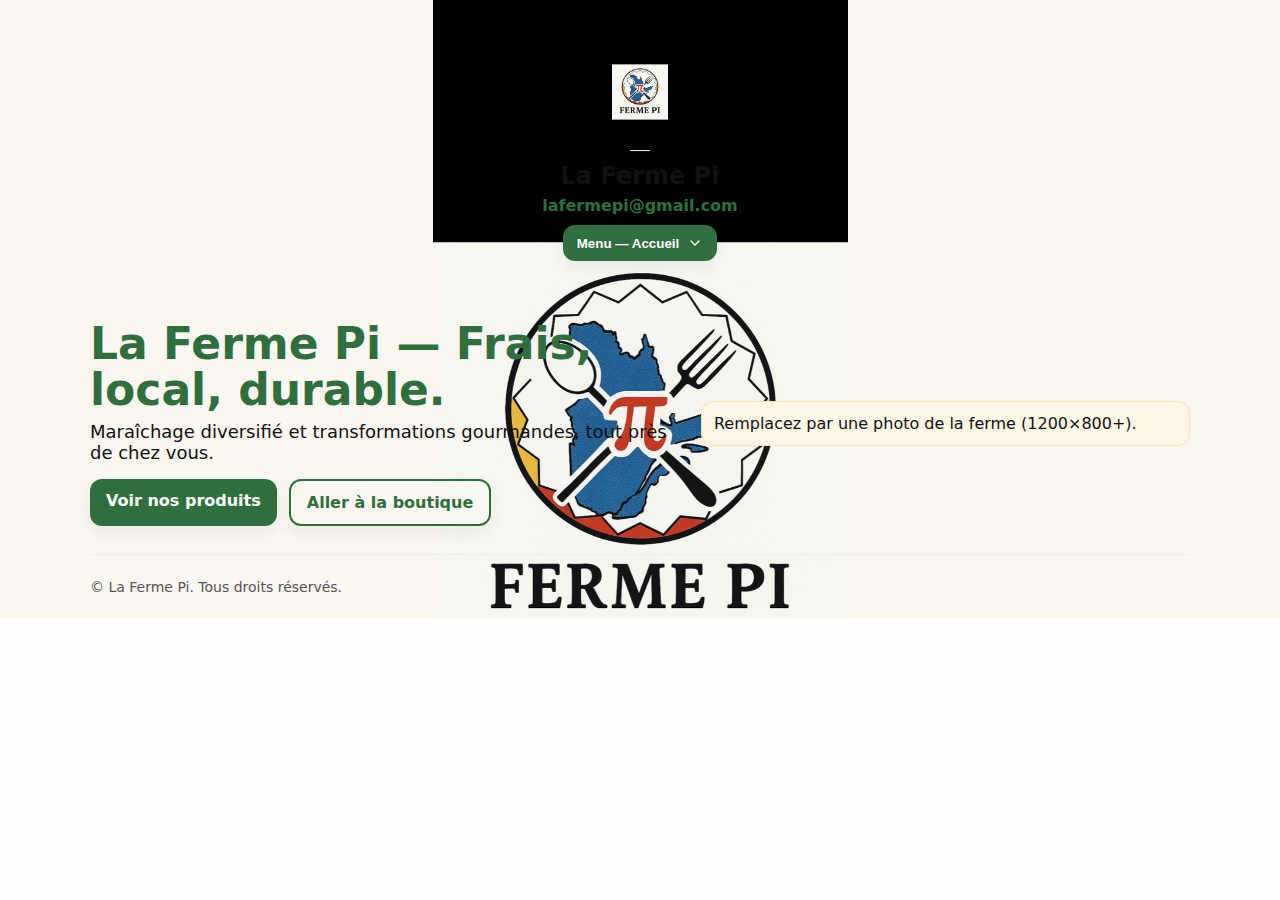
<file: index.html>
<!doctype html><html lang="fr"><head>
<meta charset="utf-8"><meta name="viewport" content="width=device-width, initial-scale=1">
<title>La Ferme Pi — Accueil</title>
<link rel="stylesheet" href="styles.css"></head><body class="homepage">

  
  
  <header class="header container" role="banner" style="flex-direction:column;align-items:center;gap:10px;text-align:center">
    <div class="brand" style="flex-direction:column;align-items:center;gap:6px">
      <picture><source srcset="assets/logo-ferme-pi.webp" type="image/webp">
        <img src="assets/logo-ferme-pi.png" alt="Logo Ferme Pi" style="height:120px;width:auto"></picture>
      <strong style="font-size:1.5rem">La Ferme Pi</strong>
      <a href="mailto:lafermepi@gmail.com" style="color:var(--green);font-weight:600;text-decoration:none">lafermepi@gmail.com</a>
    </div>
    <div class="menu-wrap">
      <button class="menu-btn" id="menu-btn" aria-haspopup="true" aria-expanded="false" aria-controls="menu-list">
        Menu — Accueil
        <svg width="16" height="16" viewBox="0 0 24 24" fill="none" aria-hidden="true"><path d="M6 9l6 6 6-6" stroke="currentColor" stroke-width="2" stroke-linecap="round"/></svg>
      </button>
      <div class="dropdown" id="menu-list" role="menu" aria-label="Menu principal">
        <a role="menuitem" href="index.html">Accueil</a>
        <a role="menuitem" href="produits.html">Produits</a>
        <a role="menuitem" href="boutique.html">Boutique</a>
        <a role="menuitem" href="apropos.html">À propos</a>
        <a role="menuitem" href="panier.html">Panier</a>
      </div>
    </div>
    <div class="backdrop" id="menu-backdrop" aria-hidden="true"></div>
  </header>
  <script>
    (function(){
      const btn = document.getElementById('menu-btn');
      const list = document.getElementById('menu-list');
      const bd = document.getElementById('menu-backdrop');
      function close(){
        list.classList.remove('open'); bd.classList.remove('open'); btn.setAttribute('aria-expanded','false');
      }
      btn?.addEventListener('click',()=>{
        const open = list.classList.toggle('open');
        bd.classList.toggle('open', open);
        btn.setAttribute('aria-expanded', open ? 'true':'false');
      });
      bd?.addEventListener('click', close);
      document.addEventListener('keydown',(e)=>{ if(e.key==='Escape') close(); });
    })();
  </script>
    
  <script>
    (function(){
      const btn = document.getElementById('menu-btn');
      const list = document.getElementById('menu-list');
      const bd = document.getElementById('menu-backdrop');
      function close(){
        list.classList.remove('open'); bd.classList.remove('open'); btn.setAttribute('aria-expanded','false');
      }
      btn?.addEventListener('click',()=>{
        const open = list.classList.toggle('open');
        bd.classList.toggle('open', open);
        btn.setAttribute('aria-expanded', open ? 'true':'false');
      });
      bd?.addEventListener('click', close);
      document.addEventListener('keydown',(e)=>{ if(e.key==='Escape') close(); });
    })();
  </script>
    

<main>
<section class="hero container">
  <div>
    <h1>La Ferme Pi — Frais, local, durable.</h1>
    <p>Maraîchage diversifié et transformations gourmandes, tout près de chez vous.</p>
    <div class="cta">
      <a href="produits.html" class="button">Voir nos produits</a>
      <a href="boutique.html" class="button button--ghost">Aller à la boutique</a>
    </div>
  </div>
  <div><div class="notice">Remplacez par une photo de la ferme (1200×800+).</div></div>
</section>
</main>
<footer class="footer container" role="contentinfo"><div>© La Ferme Pi. Tous droits réservés.</div></footer>
<script src="config.js"></script><script src="shop.js"></script>
</body></html>
</file>
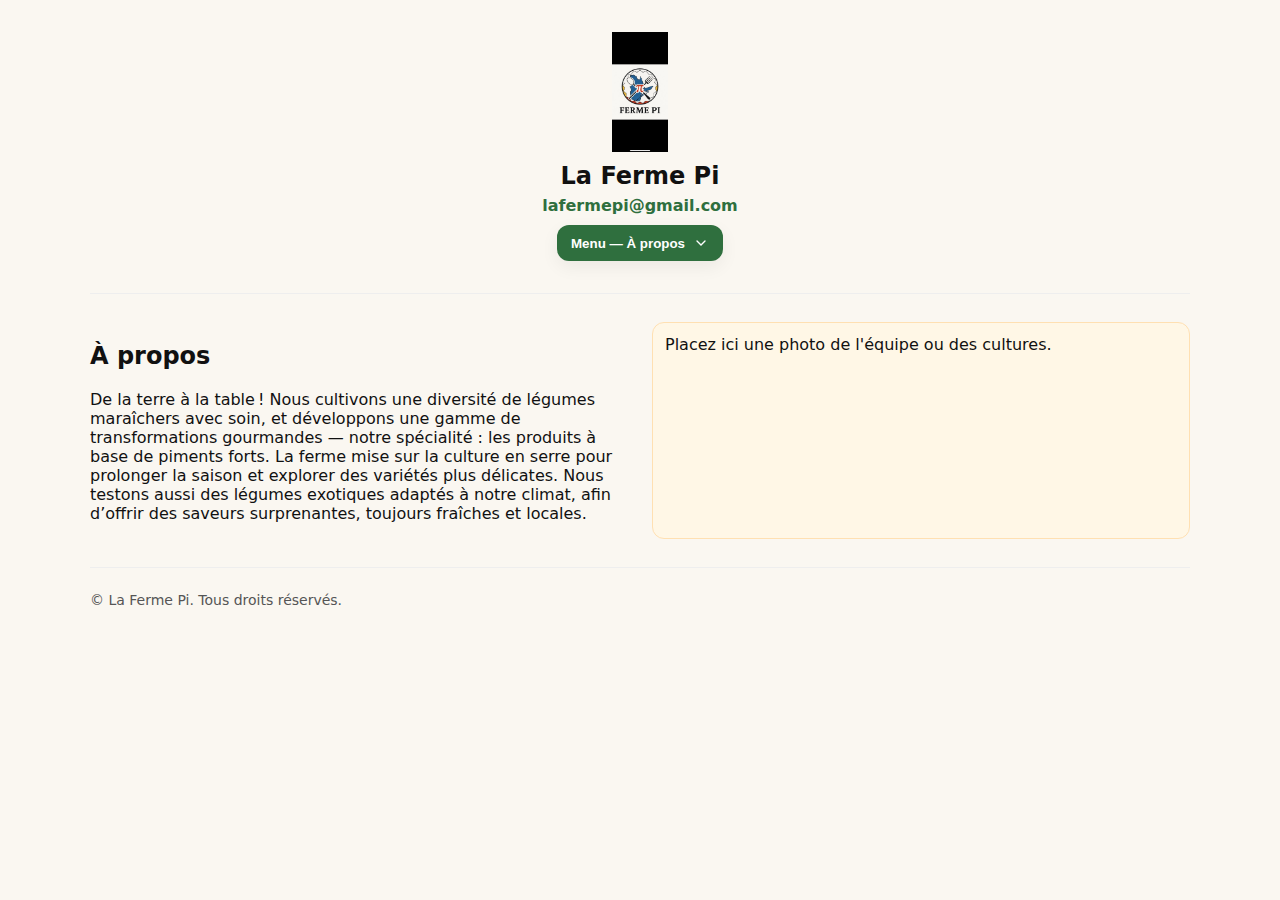
<file: apropos.html>
<!doctype html><html lang="fr"><head>
<meta charset="utf-8"><meta name="viewport" content="width=device-width, initial-scale=1">
<title>À propos — La Ferme Pi</title>
<link rel="stylesheet" href="styles.css"></head><body>

  
  
  <header class="header container" role="banner" style="flex-direction:column;align-items:center;gap:10px;text-align:center">
    <div class="brand" style="flex-direction:column;align-items:center;gap:6px">
      <picture><source srcset="assets/logo-ferme-pi.webp" type="image/webp">
        <img src="assets/logo-ferme-pi.png" alt="Logo Ferme Pi" style="height:120px;width:auto"></picture>
      <strong style="font-size:1.5rem">La Ferme Pi</strong>
      <a href="mailto:lafermepi@gmail.com" style="color:var(--green);font-weight:600;text-decoration:none">lafermepi@gmail.com</a>
    </div>
    <div class="menu-wrap">
      <button class="menu-btn" id="menu-btn" aria-haspopup="true" aria-expanded="false" aria-controls="menu-list">
        Menu — À propos
        <svg width="16" height="16" viewBox="0 0 24 24" fill="none" aria-hidden="true"><path d="M6 9l6 6 6-6" stroke="currentColor" stroke-width="2" stroke-linecap="round"/></svg>
      </button>
      <div class="dropdown" id="menu-list" role="menu" aria-label="Menu principal">
        <a role="menuitem" href="index.html">Accueil</a>
        <a role="menuitem" href="produits.html">Produits</a>
        <a role="menuitem" href="boutique.html">Boutique</a>
        <a role="menuitem" href="apropos.html">À propos</a>
        <a role="menuitem" href="panier.html">Panier</a>
      </div>
    </div>
    <div class="backdrop" id="menu-backdrop" aria-hidden="true"></div>
  </header>
  <script>
    (function(){
      const btn = document.getElementById('menu-btn');
      const list = document.getElementById('menu-list');
      const bd = document.getElementById('menu-backdrop');
      function close(){
        list.classList.remove('open'); bd.classList.remove('open'); btn.setAttribute('aria-expanded','false');
      }
      btn?.addEventListener('click',()=>{
        const open = list.classList.toggle('open');
        bd.classList.toggle('open', open);
        btn.setAttribute('aria-expanded', open ? 'true':'false');
      });
      bd?.addEventListener('click', close);
      document.addEventListener('keydown',(e)=>{ if(e.key==='Escape') close(); });
    })();
  </script>
    
  <script>
    (function(){
      const btn = document.getElementById('menu-btn');
      const list = document.getElementById('menu-list');
      const bd = document.getElementById('menu-backdrop');
      function close(){
        list.classList.remove('open'); bd.classList.remove('open'); btn.setAttribute('aria-expanded','false');
      }
      btn?.addEventListener('click',()=>{
        const open = list.classList.toggle('open');
        bd.classList.toggle('open', open);
        btn.setAttribute('aria-expanded', open ? 'true':'false');
      });
      bd?.addEventListener('click', close);
      document.addEventListener('keydown',(e)=>{ if(e.key==='Escape') close(); });
    })();
  </script>
    

<main>
<section class="section container grid-2">
  <div><h2>À propos</h2><p>De la terre à la table ! Nous cultivons une diversité de légumes maraîchers avec soin, et développons une gamme de transformations gourmandes — notre spécialité : les produits à base de piments forts. La ferme mise sur la culture en serre pour prolonger la saison et explorer des variétés plus délicates. Nous testons aussi des légumes exotiques adaptés à notre climat, afin d’offrir des saveurs surprenantes, toujours fraîches et locales.</p></div>
  <div class="notice">Placez ici une photo de l'équipe ou des cultures.</div>
</section>
</main>
<footer class="footer container" role="contentinfo"><div>© La Ferme Pi. Tous droits réservés.</div></footer>
<script src="config.js"></script><script src="shop.js"></script>
</body></html>
</file>
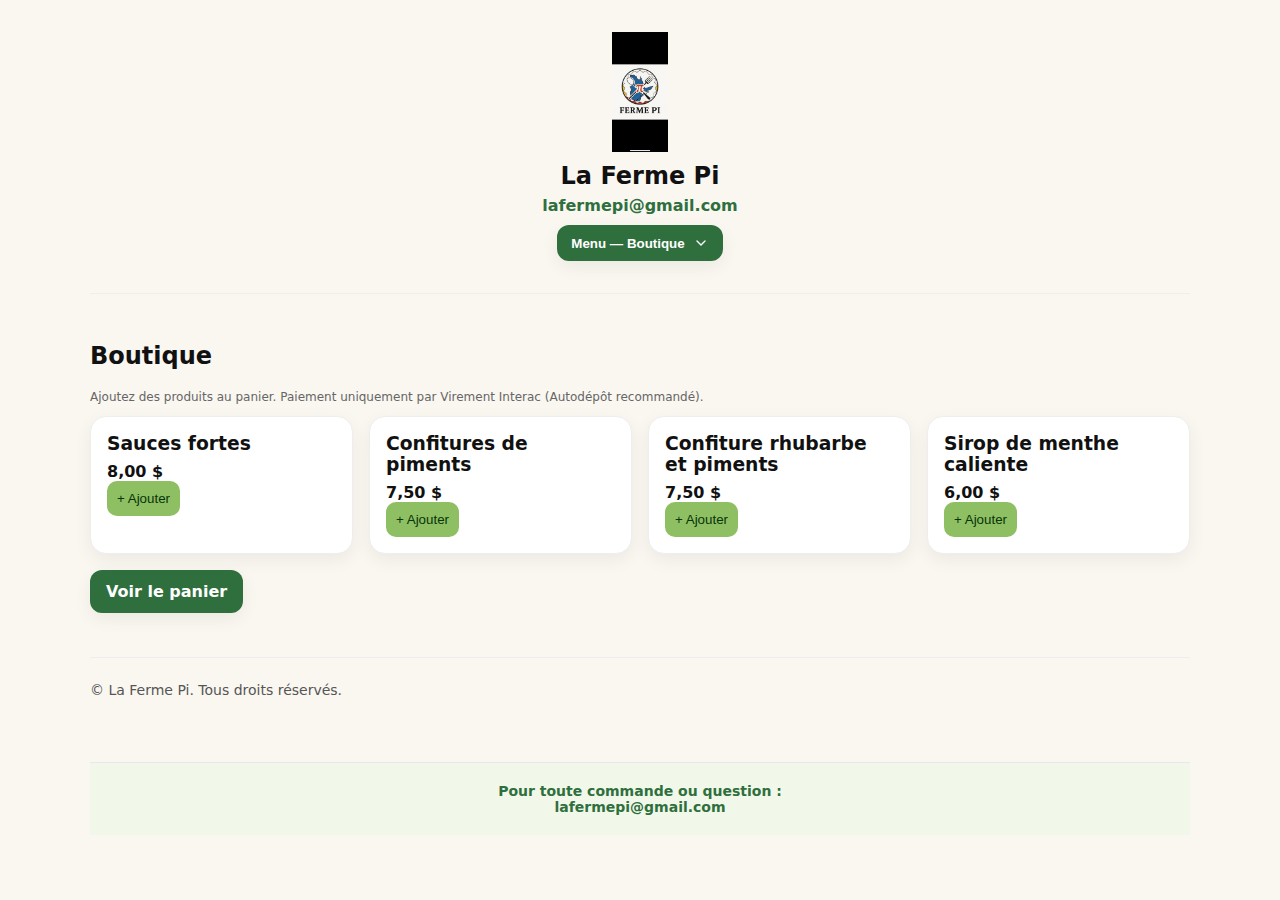
<file: boutique.html>
<!doctype html><html lang="fr"><head>
<meta charset="utf-8"><meta name="viewport" content="width=device-width, initial-scale=1">
<title>Boutique — La Ferme Pi</title>
<link rel="stylesheet" href="styles.css"></head><body>

  
  
  <header class="header container" role="banner" style="flex-direction:column;align-items:center;gap:10px;text-align:center">
    <div class="brand" style="flex-direction:column;align-items:center;gap:6px">
      <picture><source srcset="assets/logo-ferme-pi.webp" type="image/webp">
        <img src="assets/logo-ferme-pi.png" alt="Logo Ferme Pi" style="height:120px;width:auto"></picture>
      <strong style="font-size:1.5rem">La Ferme Pi</strong>
      <a href="mailto:lafermepi@gmail.com" style="color:var(--green);font-weight:600;text-decoration:none">lafermepi@gmail.com</a>
    </div>
    <div class="menu-wrap">
      <button class="menu-btn" id="menu-btn" aria-haspopup="true" aria-expanded="false" aria-controls="menu-list">
        Menu — Boutique
        <svg width="16" height="16" viewBox="0 0 24 24" fill="none" aria-hidden="true"><path d="M6 9l6 6 6-6" stroke="currentColor" stroke-width="2" stroke-linecap="round"/></svg>
      </button>
      <div class="dropdown" id="menu-list" role="menu" aria-label="Menu principal">
        <a role="menuitem" href="index.html">Accueil</a>
        <a role="menuitem" href="produits.html">Produits</a>
        <a role="menuitem" href="boutique.html">Boutique</a>
        <a role="menuitem" href="apropos.html">À propos</a>
        <a role="menuitem" href="panier.html">Panier</a>
      </div>
    </div>
    <div class="backdrop" id="menu-backdrop" aria-hidden="true"></div>
  </header>
  <script>
    (function(){
      const btn = document.getElementById('menu-btn');
      const list = document.getElementById('menu-list');
      const bd = document.getElementById('menu-backdrop');
      function close(){
        list.classList.remove('open'); bd.classList.remove('open'); btn.setAttribute('aria-expanded','false');
      }
      btn?.addEventListener('click',()=>{
        const open = list.classList.toggle('open');
        bd.classList.toggle('open', open);
        btn.setAttribute('aria-expanded', open ? 'true':'false');
      });
      bd?.addEventListener('click', close);
      document.addEventListener('keydown',(e)=>{ if(e.key==='Escape') close(); });
    })();
  </script>
    
  <script>
    (function(){
      const btn = document.getElementById('menu-btn');
      const list = document.getElementById('menu-list');
      const bd = document.getElementById('menu-backdrop');
      function close(){
        list.classList.remove('open'); bd.classList.remove('open'); btn.setAttribute('aria-expanded','false');
      }
      btn?.addEventListener('click',()=>{
        const open = list.classList.toggle('open');
        bd.classList.toggle('open', open);
        btn.setAttribute('aria-expanded', open ? 'true':'false');
      });
      bd?.addEventListener('click', close);
      document.addEventListener('keydown',(e)=>{ if(e.key==='Escape') close(); });
    })();
  </script>
    

<main>
<section class="section container">
  <h2>Boutique</h2>
  <p class="small">Ajoutez des produits au panier. Paiement uniquement par Virement Interac (Autodépôt recommandé).</p>
  <div id="catalog" class="cards"></div>
  <p><a class="button" href="panier.html">Voir le panier</a></p>
</section>
</main>
<footer class="footer container" role="contentinfo"><div>© La Ferme Pi. Tous droits réservés.</div></footer>
<script src="config.js"></script><script src="shop.js"></script>

    <footer class="footer container" style="margin-top:40px;text-align:center;padding:20px;background:#F1F8E9;border-top:1px solid #e5e7eb">
      <p style="margin:0;font-weight:600;color:var(--green)">Pour toute commande ou question :</p>
      <a href="mailto:lafermepi@gmail.com" style="color:var(--green);font-weight:600;text-decoration:none">lafermepi@gmail.com</a>
    </footer>
    
</body></html>
</file>
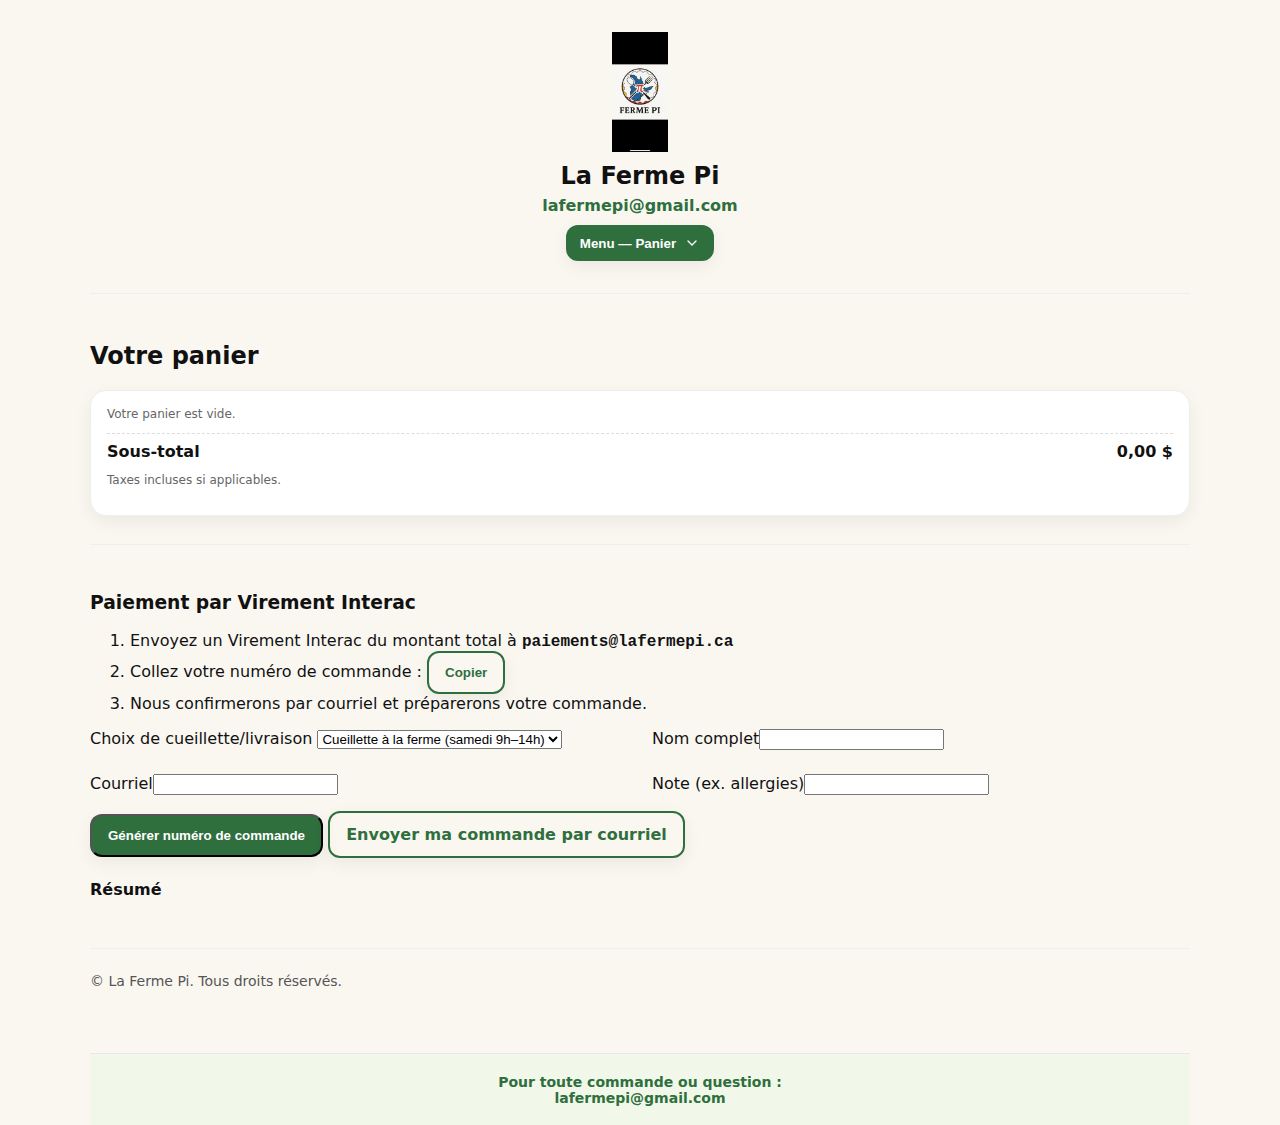
<file: panier.html>
<!doctype html><html lang="fr"><head>
<meta charset="utf-8"><meta name="viewport" content="width=device-width, initial-scale=1">
<title>Panier — La Ferme Pi</title>
<link rel="stylesheet" href="styles.css"></head><body>

  
  
  <header class="header container" role="banner" style="flex-direction:column;align-items:center;gap:10px;text-align:center">
    <div class="brand" style="flex-direction:column;align-items:center;gap:6px">
      <picture><source srcset="assets/logo-ferme-pi.webp" type="image/webp">
        <img src="assets/logo-ferme-pi.png" alt="Logo Ferme Pi" style="height:120px;width:auto"></picture>
      <strong style="font-size:1.5rem">La Ferme Pi</strong>
      <a href="mailto:lafermepi@gmail.com" style="color:var(--green);font-weight:600;text-decoration:none">lafermepi@gmail.com</a>
    </div>
    <div class="menu-wrap">
      <button class="menu-btn" id="menu-btn" aria-haspopup="true" aria-expanded="false" aria-controls="menu-list">
        Menu — Panier
        <svg width="16" height="16" viewBox="0 0 24 24" fill="none" aria-hidden="true"><path d="M6 9l6 6 6-6" stroke="currentColor" stroke-width="2" stroke-linecap="round"/></svg>
      </button>
      <div class="dropdown" id="menu-list" role="menu" aria-label="Menu principal">
        <a role="menuitem" href="index.html">Accueil</a>
        <a role="menuitem" href="produits.html">Produits</a>
        <a role="menuitem" href="boutique.html">Boutique</a>
        <a role="menuitem" href="apropos.html">À propos</a>
        <a role="menuitem" href="panier.html">Panier</a>
      </div>
    </div>
    <div class="backdrop" id="menu-backdrop" aria-hidden="true"></div>
  </header>
  <script>
    (function(){
      const btn = document.getElementById('menu-btn');
      const list = document.getElementById('menu-list');
      const bd = document.getElementById('menu-backdrop');
      function close(){
        list.classList.remove('open'); bd.classList.remove('open'); btn.setAttribute('aria-expanded','false');
      }
      btn?.addEventListener('click',()=>{
        const open = list.classList.toggle('open');
        bd.classList.toggle('open', open);
        btn.setAttribute('aria-expanded', open ? 'true':'false');
      });
      bd?.addEventListener('click', close);
      document.addEventListener('keydown',(e)=>{ if(e.key==='Escape') close(); });
    })();
  </script>
    
  <script>
    (function(){
      const btn = document.getElementById('menu-btn');
      const list = document.getElementById('menu-list');
      const bd = document.getElementById('menu-backdrop');
      function close(){
        list.classList.remove('open'); bd.classList.remove('open'); btn.setAttribute('aria-expanded','false');
      }
      btn?.addEventListener('click',()=>{
        const open = list.classList.toggle('open');
        bd.classList.toggle('open', open);
        btn.setAttribute('aria-expanded', open ? 'true':'false');
      });
      bd?.addEventListener('click', close);
      document.addEventListener('keydown',(e)=>{ if(e.key==='Escape') close(); });
    })();
  </script>
    

<main>
<section class="section container">
  <h2>Votre panier</h2>
  <div class="cart" id="cart-box">
    <div id="cart-lines"></div>
    <div class="cart-total"><span>Sous-total</span> <span id="cart-total">$0.00</span></div>
    <p class="small">Taxes incluses si applicables.</p>
  </div>
</section>

<section class="section container" id="paiement">
  <h3>Paiement par Virement Interac</h3>
  <ol>
    <li>Envoyez un Virement Interac du montant total à <strong id="interac-mail" class="mono">paiements@lafermepi.ca</strong></li>
    <li>Collez votre numéro de commande : <code class="mono" id="order-id"></code> <button id="copy-id" class="button button--ghost">Copier</button></li>
    <li>Nous confirmerons par courriel et préparerons votre commande.</li>
  </ol>
  <div class="grid-2">
    <label><span>Choix de cueillette/livraison</span>
      <select id="ck-pickup">
        <option value="ferme">Cueillette à la ferme (samedi 9h–14h)</option>
        <option value="marche">Point de cueillette au marché</option>
        <option value="livraison">Livraison locale (secteur, +$5)</option>
      </select>
    </label>
    <label><span>Nom complet</span><input id="ck-name" type="text" required></label>
    <label><span>Courriel</span><input id="ck-email" type="email" required></label>
    <label><span>Note (ex. allergies)</span><input id="ck-note" type="text"></label>
  </div>
  <p><button id="place-order" class="button">Générer numéro de commande</button>
     <a id="email-order" class="button button--ghost" target="_blank" rel="noopener">Envoyer ma commande par courriel</a></p>
  <h4>Résumé</h4>
  <pre id="order-summary" class="mono" style="white-space:pre-wrap"></pre>
</section>
</main>
<footer class="footer container" role="contentinfo"><div>© La Ferme Pi. Tous droits réservés.</div></footer>
<script src="config.js"></script><script src="shop.js"></script>

    <footer class="footer container" style="margin-top:40px;text-align:center;padding:20px;background:#F1F8E9;border-top:1px solid #e5e7eb">
      <p style="margin:0;font-weight:600;color:var(--green)">Pour toute commande ou question :</p>
      <a href="mailto:lafermepi@gmail.com" style="color:var(--green);font-weight:600;text-decoration:none">lafermepi@gmail.com</a>
    </footer>
    
</body></html>
</file>
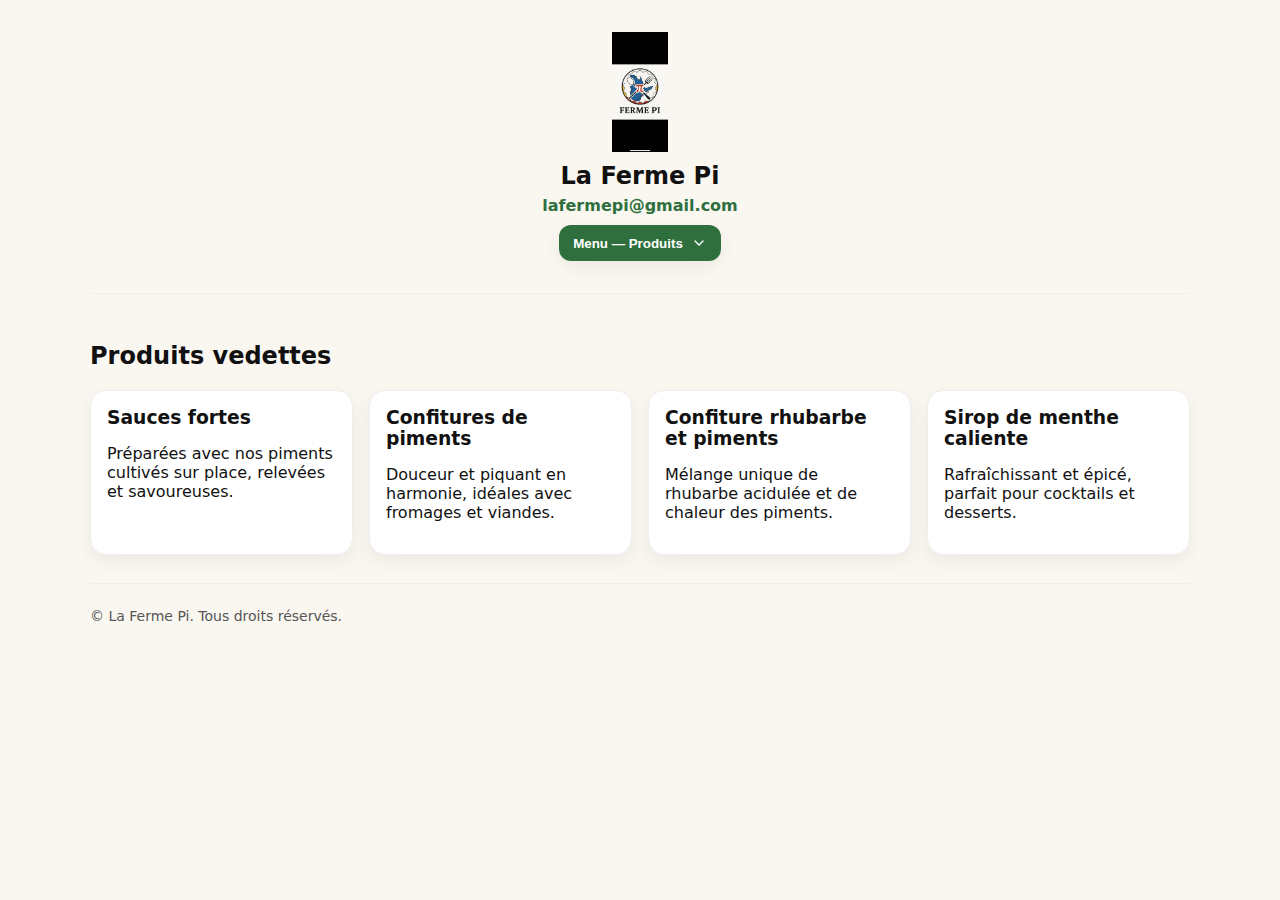
<file: produits.html>
<!doctype html><html lang="fr"><head>
<meta charset="utf-8"><meta name="viewport" content="width=device-width, initial-scale=1">
<title>Produits — La Ferme Pi</title>
<link rel="stylesheet" href="styles.css"></head><body>

  
  
  <header class="header container" role="banner" style="flex-direction:column;align-items:center;gap:10px;text-align:center">
    <div class="brand" style="flex-direction:column;align-items:center;gap:6px">
      <picture><source srcset="assets/logo-ferme-pi.webp" type="image/webp">
        <img src="assets/logo-ferme-pi.png" alt="Logo Ferme Pi" style="height:120px;width:auto"></picture>
      <strong style="font-size:1.5rem">La Ferme Pi</strong>
      <a href="mailto:lafermepi@gmail.com" style="color:var(--green);font-weight:600;text-decoration:none">lafermepi@gmail.com</a>
    </div>
    <div class="menu-wrap">
      <button class="menu-btn" id="menu-btn" aria-haspopup="true" aria-expanded="false" aria-controls="menu-list">
        Menu — Produits
        <svg width="16" height="16" viewBox="0 0 24 24" fill="none" aria-hidden="true"><path d="M6 9l6 6 6-6" stroke="currentColor" stroke-width="2" stroke-linecap="round"/></svg>
      </button>
      <div class="dropdown" id="menu-list" role="menu" aria-label="Menu principal">
        <a role="menuitem" href="index.html">Accueil</a>
        <a role="menuitem" href="produits.html">Produits</a>
        <a role="menuitem" href="boutique.html">Boutique</a>
        <a role="menuitem" href="apropos.html">À propos</a>
        <a role="menuitem" href="panier.html">Panier</a>
      </div>
    </div>
    <div class="backdrop" id="menu-backdrop" aria-hidden="true"></div>
  </header>
  <script>
    (function(){
      const btn = document.getElementById('menu-btn');
      const list = document.getElementById('menu-list');
      const bd = document.getElementById('menu-backdrop');
      function close(){
        list.classList.remove('open'); bd.classList.remove('open'); btn.setAttribute('aria-expanded','false');
      }
      btn?.addEventListener('click',()=>{
        const open = list.classList.toggle('open');
        bd.classList.toggle('open', open);
        btn.setAttribute('aria-expanded', open ? 'true':'false');
      });
      bd?.addEventListener('click', close);
      document.addEventListener('keydown',(e)=>{ if(e.key==='Escape') close(); });
    })();
  </script>
    
  <script>
    (function(){
      const btn = document.getElementById('menu-btn');
      const list = document.getElementById('menu-list');
      const bd = document.getElementById('menu-backdrop');
      function close(){
        list.classList.remove('open'); bd.classList.remove('open'); btn.setAttribute('aria-expanded','false');
      }
      btn?.addEventListener('click',()=>{
        const open = list.classList.toggle('open');
        bd.classList.toggle('open', open);
        btn.setAttribute('aria-expanded', open ? 'true':'false');
      });
      bd?.addEventListener('click', close);
      document.addEventListener('keydown',(e)=>{ if(e.key==='Escape') close(); });
    })();
  </script>
    

<main>
<section class="section container">
  <h2>Produits vedettes</h2>
  <div class="cards">
    <article class="card"><h3>Sauces fortes</h3><p>Préparées avec nos piments cultivés sur place, relevées et savoureuses.</p></article>
    <article class="card"><h3>Confitures de piments</h3><p>Douceur et piquant en harmonie, idéales avec fromages et viandes.</p></article>
    <article class="card"><h3>Confiture rhubarbe et piments</h3><p>Mélange unique de rhubarbe acidulée et de chaleur des piments.</p></article>
    <article class="card"><h3>Sirop de menthe caliente</h3><p>Rafraîchissant et épicé, parfait pour cocktails et desserts.</p></article>
  </div>
</section>
</main>
<footer class="footer container" role="contentinfo"><div>© La Ferme Pi. Tous droits réservés.</div></footer>
<script src="config.js"></script><script src="shop.js"></script>
</body></html>
</file>
<file: styles.css>
:root{
  --green:#2F6F3E; --leaf:#8EBF63; --wheat:#D7A86E; --soil:#5A4632; --cream:#FAF7F1; --ink:#111111;
  --maxw:1100px; --rad:16px; --shadow:0 6px 18px rgba(0,0,0,.06);
}
*{box-sizing:border-box}
html,body{margin:0;padding:0;font-family:Inter,system-ui,-apple-system,Segoe UI,Roboto,Arial,sans-serif;color:var(--ink);background:var(--cream)}
a{color:var(--green);text-decoration:none} a:hover{text-decoration:underline}
.container{max-width:var(--maxw);margin:0 auto;padding:clamp(16px,3vw,32px)}
.header{display:flex;align-items:center;justify-content:space-between;gap:16px}
.brand{display:flex;align-items:center;gap:12px}
.brand img{height:56px;width:auto}
.nav{display:flex;gap:14px;flex-wrap:wrap}
.nav a{padding:8px 12px;border-radius:12px}
.nav a.active, .nav a:hover{background:#E8F5E9}
.hero{display:grid;grid-template-columns:1.2fr 1fr;gap:24px;align-items:center;padding:28px 0}
.hero h1{font-size:clamp(28px,5vw,44px);line-height:1.05;margin:0 0 8px;color:var(--green)}
.hero p{margin:0 0 16px;font-size:clamp(16px,2.4vw,18px)}
.cta{display:flex;gap:12px;flex-wrap:wrap}
.button{display:inline-block;background:var(--green);color:white;padding:12px 16px;border-radius:12px;font-weight:700;box-shadow:var(--shadow)}
.button--ghost{background:transparent;border:2px solid var(--green);color:var(--green)}
.section{padding:28px 0;border-top:1px solid #eee}
.cards{display:grid;grid-template-columns:repeat(auto-fit,minmax(240px,1fr));gap:16px}
.card{background:white;border:1px solid #eee;border-radius:var(--rad);padding:16px;box-shadow:var(--shadow)}
.card h3{margin:0 0 8px}
.notice{background:#FFF7E6;border:1px solid #FFE0B2;padding:12px;border-radius:12px}
.footer{padding:24px 0;border-top:1px solid #eee;color:#555;font-size:14px}
.grid-2{display:grid;grid-template-columns:1fr 1fr;gap:24px}
.small{font-size:12px;color:#666}
.price{font-weight:700}
.product .add{background:var(--leaf);color:#083507;border:none;padding:10px;border-radius:10px;cursor:pointer}
.cart{background:white;border:1px solid #eee;border-radius:var(--rad);padding:16px;box-shadow:var(--shadow)}
.cart-line{display:flex;align-items:center;justify-content:space-between;gap:8px;margin:8px 0}
.cart-line input{width:64px;text-align:center}
.cart-total{display:flex;align-items:center;justify-content:space-between;font-weight:800;border-top:1px dashed #ddd;padding-top:8px;margin-top:12px}
.mono{font-family:ui-monospace,SFMono-Regular,Menlo,Consolas,monospace}
@media (max-width:900px){ .hero{grid-template-columns:1fr} }


/* Dropdown menu */
.menu-wrap{position:relative}
.menu-btn{display:inline-flex;align-items:center;gap:8px;background:var(--green);color:#fff;padding:10px 14px;border:none;border-radius:12px;cursor:pointer;font-weight:700;box-shadow:var(--shadow)}
.menu-btn:hover{opacity:.95}
.dropdown{position:absolute;right:0;top:calc(100% + 8px);background:#fff;border:1px solid #e5e7eb;border-radius:12px;box-shadow:var(--shadow);min-width:220px;display:none;z-index:20;padding:6px}
.dropdown.open{display:block}
.dropdown a{display:block;padding:10px 12px;border-radius:10px;color:var(--ink)}
.dropdown a:hover{background:#F1F8E9}
.backdrop{position:fixed;inset:0;display:none}
.backdrop.open{display:block}
@media (max-width:700px){
  .menu-btn{width:100%}
  .dropdown{left:0;right:auto;min-width:unset;width:100%}
}


/* Background logo on homepage */
body.homepage{
  background-image: url('assets/logo-ferme-pi.png');
  background-size: contain;
  background-position: center;
  background-repeat: no-repeat;
  background-attachment: fixed;
}
body.homepage::before{
  content:'';
  position:fixed; inset:0;
  background: rgba(255,255,255,0.85); /* readability veil */
  z-index:-1;
}
</file>
